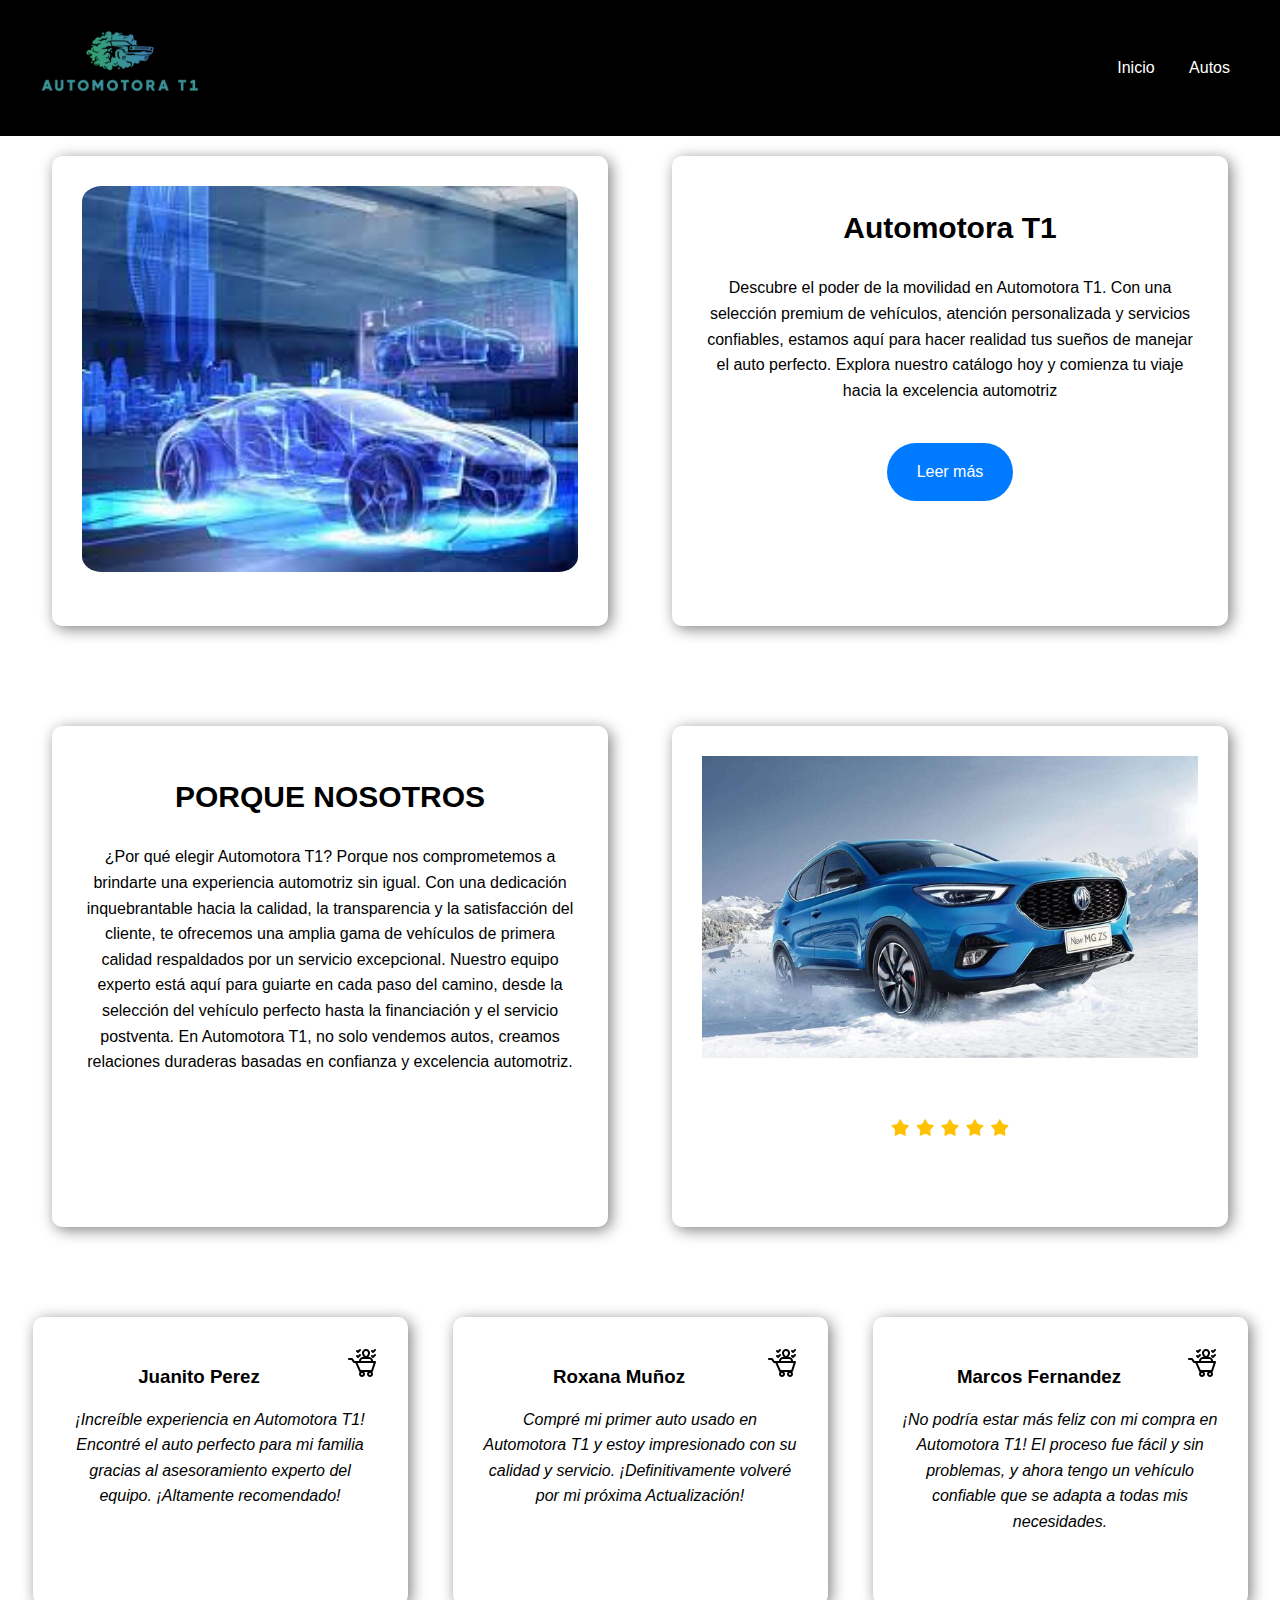
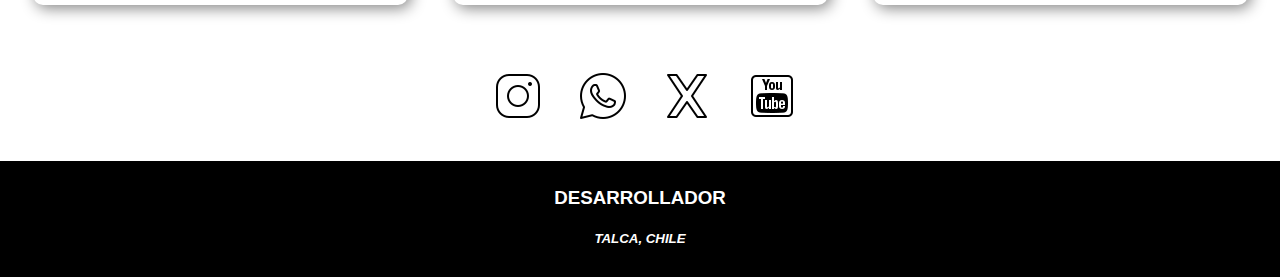
<file: index.html>
<!DOCTYPE html>
<html lang="es">

<head>
    <meta charset="UTF-8">
    <meta name="viewport" content="width=device-width, initial-scale=1.0">
    <title>AUTOMOTORA T1</title>
    <link rel="stylesheet" href="/css/style.css">
</head>

<body>

    <div class=""></div>
    <nav class="navbar">
        <div class="container">
            <a href="#" class="logo">
                <img src="img/logo.PNG" alt="Logo de Automotora T1">
            </a>
            <ul class="nav-links">
                <li><a href="index.html">Inicio</a></li>
                <li><a href="autos.html">Autos</a></li>
            </ul>
        </div>
    </nav>
</div>


    <section class="contenedor-cards">
        <div class="card1">
            <img src="img/auto1.jfif" alt="Imagen de la card 1">
        </div>

        <div class="cardAT1">
            <h2>Automotora T1</h2>
            <p>Descubre el poder de la movilidad en Automotora T1. Con una selección premium de vehículos, atención
                personalizada y servicios confiables, estamos aquí para hacer realidad tus sueños de manejar el auto
                perfecto. Explora nuestro catálogo hoy y comienza tu viaje hacia la excelencia automotriz</p>
            <a href="#" class="btn">Leer más</a>
        </div>
    </section>

    <section class="contenedor-cards">
        <div class="ardDescubre">
            <h2>PORQUE NOSOTROS</h2>
            <p>¿Por qué elegir Automotora T1? Porque nos comprometemos a brindarte una experiencia automotriz sin igual.
                Con una dedicación inquebrantable hacia la calidad, la transparencia y la satisfacción del cliente, te
                ofrecemos una amplia gama de vehículos de primera calidad respaldados por un servicio excepcional.
                Nuestro equipo experto está aquí para guiarte en cada paso del camino, desde la selección del vehículo
                perfecto hasta la financiación y el servicio postventa. En Automotora T1, no solo vendemos autos,
                creamos relaciones duraderas basadas en confianza y excelencia automotriz.</p>
        </div>

        <div class="cardMasvendido">
            <img class="Imagen4" src="img/masvendido.jpg" alt="Imagen4">
            <img class="Imagen41" src="img/5-star-rating-review-star-transparent-free-png.webp" alt="Imagen41">
        </div>
    </section>


    <section class="comentarios">
        <div class="tarjetas">
            <div class="comentario1">
                <div class="img-persona">
                    <img src="img/icons8-buyer-persona-32.png" alt="">
                </div>
                <h3>Juanito Perez</h3>
                <p>
                    ¡Increíble experiencia en Automotora T1! Encontré el auto perfecto para mi
                     familia gracias al asesoramiento experto del equipo. ¡Altamente recomendado!
                </p>
            </div>
            <div class="comentario2">
                <div class="img-persona">
                    <img src="img/icons8-buyer-persona-32.png" alt="">
                </div>
                <h3>Roxana Muñoz</h3>
                <p>
                    Compré mi primer auto usado en Automotora T1 y estoy impresionado con su calidad y
                    servicio. ¡Definitivamente volveré por mi próxima Actualización!
                </p>
            </div>
            <div class="comentario3">
                <div class="img-persona">
                    <img src="img/icons8-buyer-persona-32.png" alt="">
                </div>
                <h3>Marcos Fernandez</h3>
                <p>
                    ¡No podría estar más feliz con mi compra en Automotora T1! El proceso fue fácil y sin
                     problemas, y ahora tengo un vehículo confiable que se adapta a todas mis necesidades.
                      </p>
            </div>
        </div>

        
    </section>
    




    <section class="barra-redes-sociales">
        <ul>
            <li><a href="#"><img src="img/icons8-instagram-50.png" alt="instagram"></a></li>
            <li><a href="#"><img src="img/icons8-whatsapp-50.png" alt="whatsapp"></a></li>
            <li><a href="#"><img src="img/icons8-x-50.png" alt="x"></a></li>
            <li><a href="#"><img src="img/icons8-youtube-50.png" alt="youtube"></a></li>
            
        </ul>

        
    </section>

    <section class="desarrollador">
        <li>
            <a href="/informacion.html"> <h3>DESARROLLADOR</h3> </a>
        </li>
        <h5> TALCA, CHILE </h5> 
    </section>



</body>

</html>
</file>
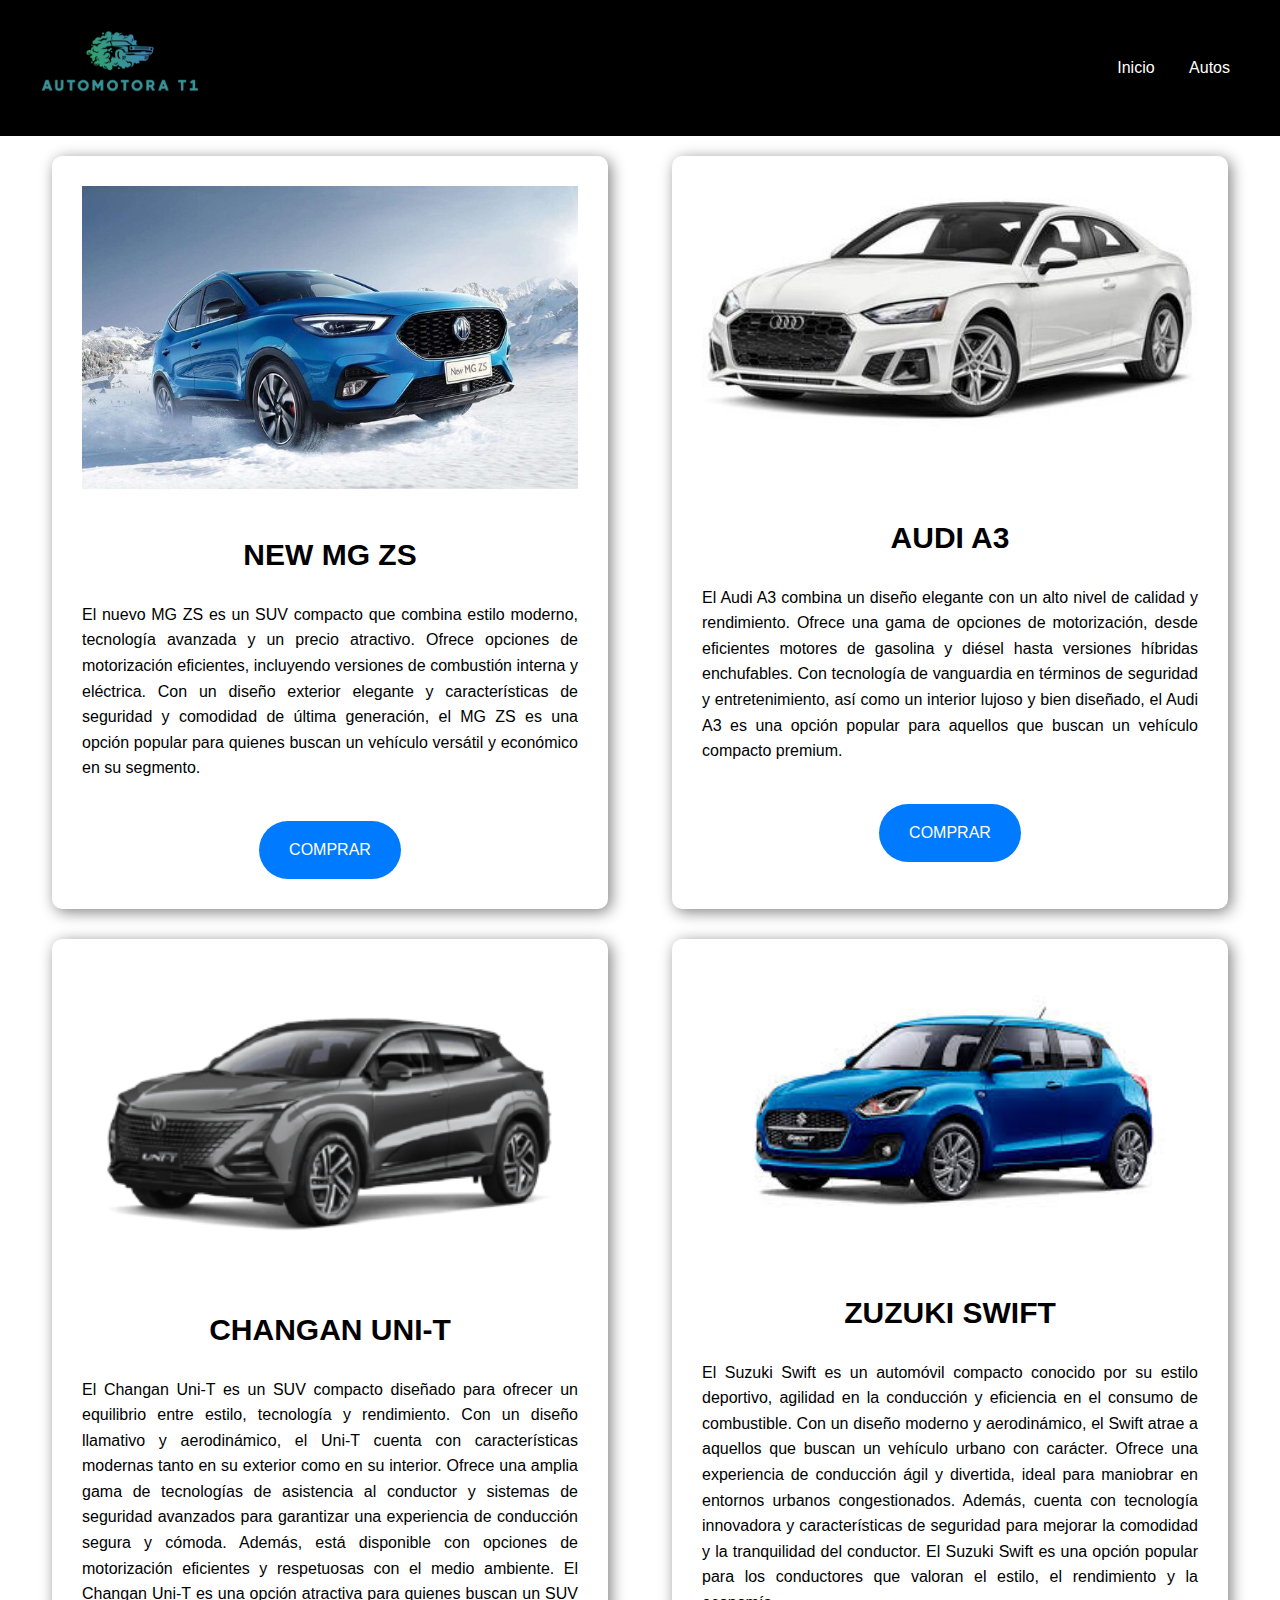
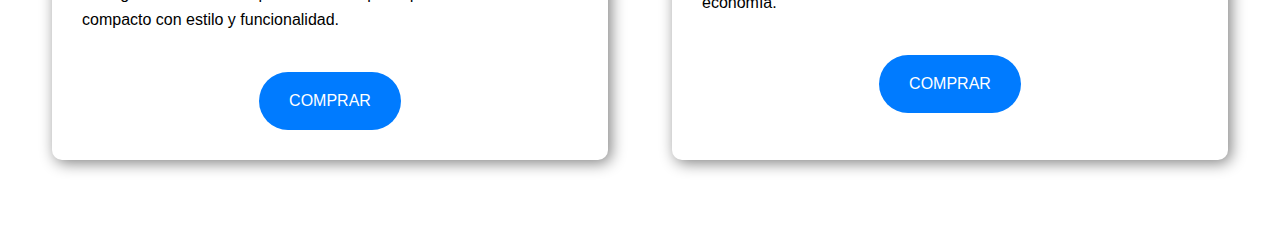
<file: autos.html>
<!DOCTYPE html>
<html lang="es">

<head>
    <meta charset="UTF-8">
    <meta name="viewport" content="width=device-width, initial-scale=1.0">
    <title>AUTOMOTORA T1</title>
    <link rel="stylesheet" href="/css/autos.css">
</head>

<body>

    <div class=""></div>
    <nav class="navbar">
        <div class="container">
            <a href="#" class="logo">
                <img src="img/logo.PNG" alt="Logo de Automotora T1">
            </a>
            <ul class="nav-links">
                <li><a href="index.html">Inicio</a></li>
                <li><a href="autos.html">Autos</a></li>
            </ul>
        </div>
    </nav>
    </div>


    <section class="contenedor-cards">
        <div class="cardAT1">
            <img src="img/masvendido.jpg" alt="Imagen de la card 1">

            <h2>NEW MG ZS</h2>
            <p>El nuevo MG ZS es un SUV compacto que combina estilo moderno, tecnología avanzada y un precio 
                atractivo. Ofrece opciones de motorización eficientes, incluyendo versiones de combustión interna y 
                eléctrica. Con un diseño exterior elegante y características de seguridad y comodidad de última generación, el MG ZS es
                una opción popular para quienes buscan un vehículo versátil y económico en su segmento.</p>
            <a href="#" class="btn">COMPRAR</a>
        </div>
        <div class="cardAT1">
            <img src="img/auto2.jpg" alt="Imagen de la card 1">
            <br>
            <br>
            <br>
            <h2>AUDI A3</h2>
            <p>El Audi A3 combina un diseño elegante con un alto nivel de calidad y rendimiento. Ofrece una gama de opciones 
                de motorización, desde eficientes motores de gasolina y diésel hasta versiones híbridas enchufables. Con tecnología
                 de vanguardia en términos de seguridad y entretenimiento, así como un interior lujoso y bien diseñado, el Audi A3 es una
                  opción popular para aquellos que buscan un vehículo compacto premium.</p>
            <a href="#" class="btn">COMPRAR</a>
        </div>
        <div class="cardAT1">
            <img src="img/auto3.png" alt="Imagen de la card 1">

            <h2>CHANGAN UNI-T</h2>
            <p>El Changan Uni-T es un SUV compacto diseñado para ofrecer un equilibrio entre estilo, tecnología y rendimiento. Con un diseño 
                llamativo y aerodinámico, el Uni-T cuenta con características modernas tanto en su exterior como en su interior. Ofrece una amplia
                 gama de tecnologías de asistencia al conductor y sistemas de seguridad avanzados para garantizar una experiencia de conducción segura y cómoda. 
                 Además, está disponible con opciones de motorización eficientes y respetuosas con el medio ambiente. El Changan Uni-T es una opción atractiva para quienes
                  buscan un SUV compacto con estilo y funcionalidad.</p>
            <a href="#" class="btn">COMPRAR</a>
        </div>
        <div class="cardAT1">
            <img src="img/auto4.jfif" alt="Imagen de la card 1">

            <h2>ZUZUKI SWIFT</h2>
            <p>El Suzuki Swift es un automóvil compacto conocido por su estilo deportivo, agilidad en la conducción y eficiencia en el consumo de combustible. 
                Con un diseño moderno y aerodinámico, el Swift atrae a aquellos que buscan un vehículo urbano con carácter. Ofrece una experiencia de conducción ágil y
                 divertida, ideal para maniobrar en entornos urbanos congestionados. Además, cuenta con tecnología innovadora y características de seguridad para mejorar la
                  comodidad y la tranquilidad del conductor. El Suzuki Swift es una opción popular para los conductores que valoran el estilo, el rendimiento y la economía.</p>
            <a href="#" class="btn">COMPRAR</a>
        </div>
    </section>


</body>

</html>
</file>
<file: css/style.css>
body {
  font-family: Arial, sans-serif;
  margin: 0;
}

/* NAVBAR*/
nav.navbar {
  background-color: #000000; 
  padding: 20px;
  top: 0; 
  width: 100%;
  
}

.navbar .container {
  display: flex; 
  justify-content: space-between; 
  align-items: center; 
  
}

.navbar .logo{
  max-width: 200px;
}


.navbar .nav-links {
  list-style: none;
  margin: 0;
  padding: 0;
  margin-right: 40px; /* Alinea los enlaces a la izquierda */
}

.navbar .nav-links li {
  display: inline-block;
  margin-right: 30px;

}

.navbar .nav-links a {
  text-decoration: none;
  color: #ffffff;
}


/**/


.contenedor-cards {
  display: flex;
  flex-wrap: wrap; /* Permite que las cards se ajusten en varias filas si es necesario */
  justify-content: space-around;
  margin-bottom: 30px;
  padding: 20px;
}

.card1, .cardAT1, .ardDescubre, .cardMasvendido {
  box-shadow: 3px 3px 15px grey;
  padding: 30px;
  border-radius: 10px;
  margin-bottom: 30px;
  width: 40%;
  text-align: center;
  
}

img {
  width: 100%;
  height: auto;
  margin-bottom: 20px;
}

.card1 img {
  border-radius: 4%;
}
.Imagen41{
  width: 30%;
}

.cardMasvendido {
  display: flex;
  flex-direction: column;
  align-items: center;
}

h2 {
  font-size:30px;
  margin-bottom: 30px;
}

p {
  line-height: 1.6;
  margin-bottom: 40px;
  
}

.btn {
  display: inline-block;
  padding: 20px 30px;
  background-color: #007bff;
  color: white;
  text-decoration: none;
  border-radius: 30px;

}
.btn:hover {
  background-color: #0056b3;
}

/*COMENTARIOS*/


.tarjetas {
  display: flex;
  flex-wrap: wrap; /* Permite que las cards se ajusten en varias filas si es necesario */
  justify-content: space-around;
  margin-bottom: 30px;
  padding: 10px;
  
}
.comentario1:hover, .comentario2:hover, .comentario3:hover {
  background-color: #253749;
}
.comentario1:hover h3, .comentario1:hover p, 
.comentario2:hover h3, .comentario2:hover p, 
.comentario3:hover h3, .comentario3:hover p {
  color: white; 
}


.comentario1 , .comentario2, .comentario3 {
  box-shadow: 3px 3px 15px grey;
  padding: 30px;
  border-radius: 10px;
  margin-bottom: 10px;
  width: 25%;
  text-align: center;
  
}

.comentario1 p , .comentario2 p , .comentario3 p {
  font-style: italic;
  font-family: Arial, sans-serif;
}


.img-persona {
  float: right;
  margin-left: 10px;
  
}

/*REDES SOCIALES*/

.barra-redes-sociales {
  bottom: 0; 
  width: 100%; 
  background-color: #fff; 
  display: flex; 
  justify-content: center; 
  align-items: center; 
}

.barra-redes-sociales ul {
  list-style: none; 

}

.barra-redes-sociales li {
  display: inline-block;
  margin-right: 30px; 
}


/*DESARROLLADOR*/
.desarrollador {
  background-color: black; 
  padding: 8px; 
 text-align: center;

}

.desarrollador a {
  text-decoration: none;
}

.desarrollador li {
  list-style: none;
}

.desarrollador h3 {
  color: white; /* Cambia el color del texto a blanco */
}
.desarrollador h5 {
  color: white; /* Cambia el color del texto a blanco */
  font-style: italic;
}

.desarrollador:hover h3{
  color: #0056b3;
}


@media (max-width: 768px) {
  .contenedor-cards {
    flex-direction:row; 
    width: 100%;
  }

  .card1, .cardAT1, .ardDescubre, .cardMasvendido {
    width: 100%; 
    margin-bottom: 20px;
  }
  .comentario1 , .comentario2, .comentario3  {
    width: 100%;
    margin-bottom: 20px;
  }

  }
</file>
<file: css/autos.css>
body {
    font-family: Arial, sans-serif;
    margin: 0;
  }
/* NAVBAR*/
nav.navbar {
    background-color: #000000; 
    padding: 20px; 
    top: 0; 
    width: 100%; 
  
  }
  
  .navbar .container {
    display: flex; 
    justify-content: space-between; 
    align-items: center; 
  }
  
  .navbar .logo{
    max-width: 200px;
  }
  
  
  .navbar .nav-links {
    list-style: none;
    margin: 0;
    padding: 0;
    margin-right: 40px;
  }
  
  .navbar .nav-links li {
    display: inline-block;
    margin-right: 30px;
  
  }
  
  .navbar .nav-links a {
    text-decoration: none;
    color: #ffffff;
  }

  /**/

  img {
    width: 100%;
    height: auto;
    margin-bottom: 20px;
  }


  .contenedor-cards {
    display: flex;
    flex-wrap: wrap; /* Permite que las cards se ajusten en varias filas si es necesario */
    justify-content: space-around;
    margin-bottom: 30px;
    padding: 20px;
  }


  .cardAT1 {
    box-shadow: 3px 3px 15px grey;
    padding: 30px;
    border-radius: 10px;
    margin-bottom: 30px;
    width: 40%;
    text-align: center;
    
  }

  h2 {
    font-size:30px;
    margin-bottom: 30px;
  }
  
  p {
    line-height: 1.6;
    margin-bottom: 40px;
    text-align: justify;
    
  }


  .btn {
    display: inline-block;
    padding: 20px 30px;
    background-color: #007bff;
    color: white;
    text-decoration: none;
    border-radius: 30px;
  
  }
  .btn:hover {
    background-color: #0056b3;
  }
</file>
